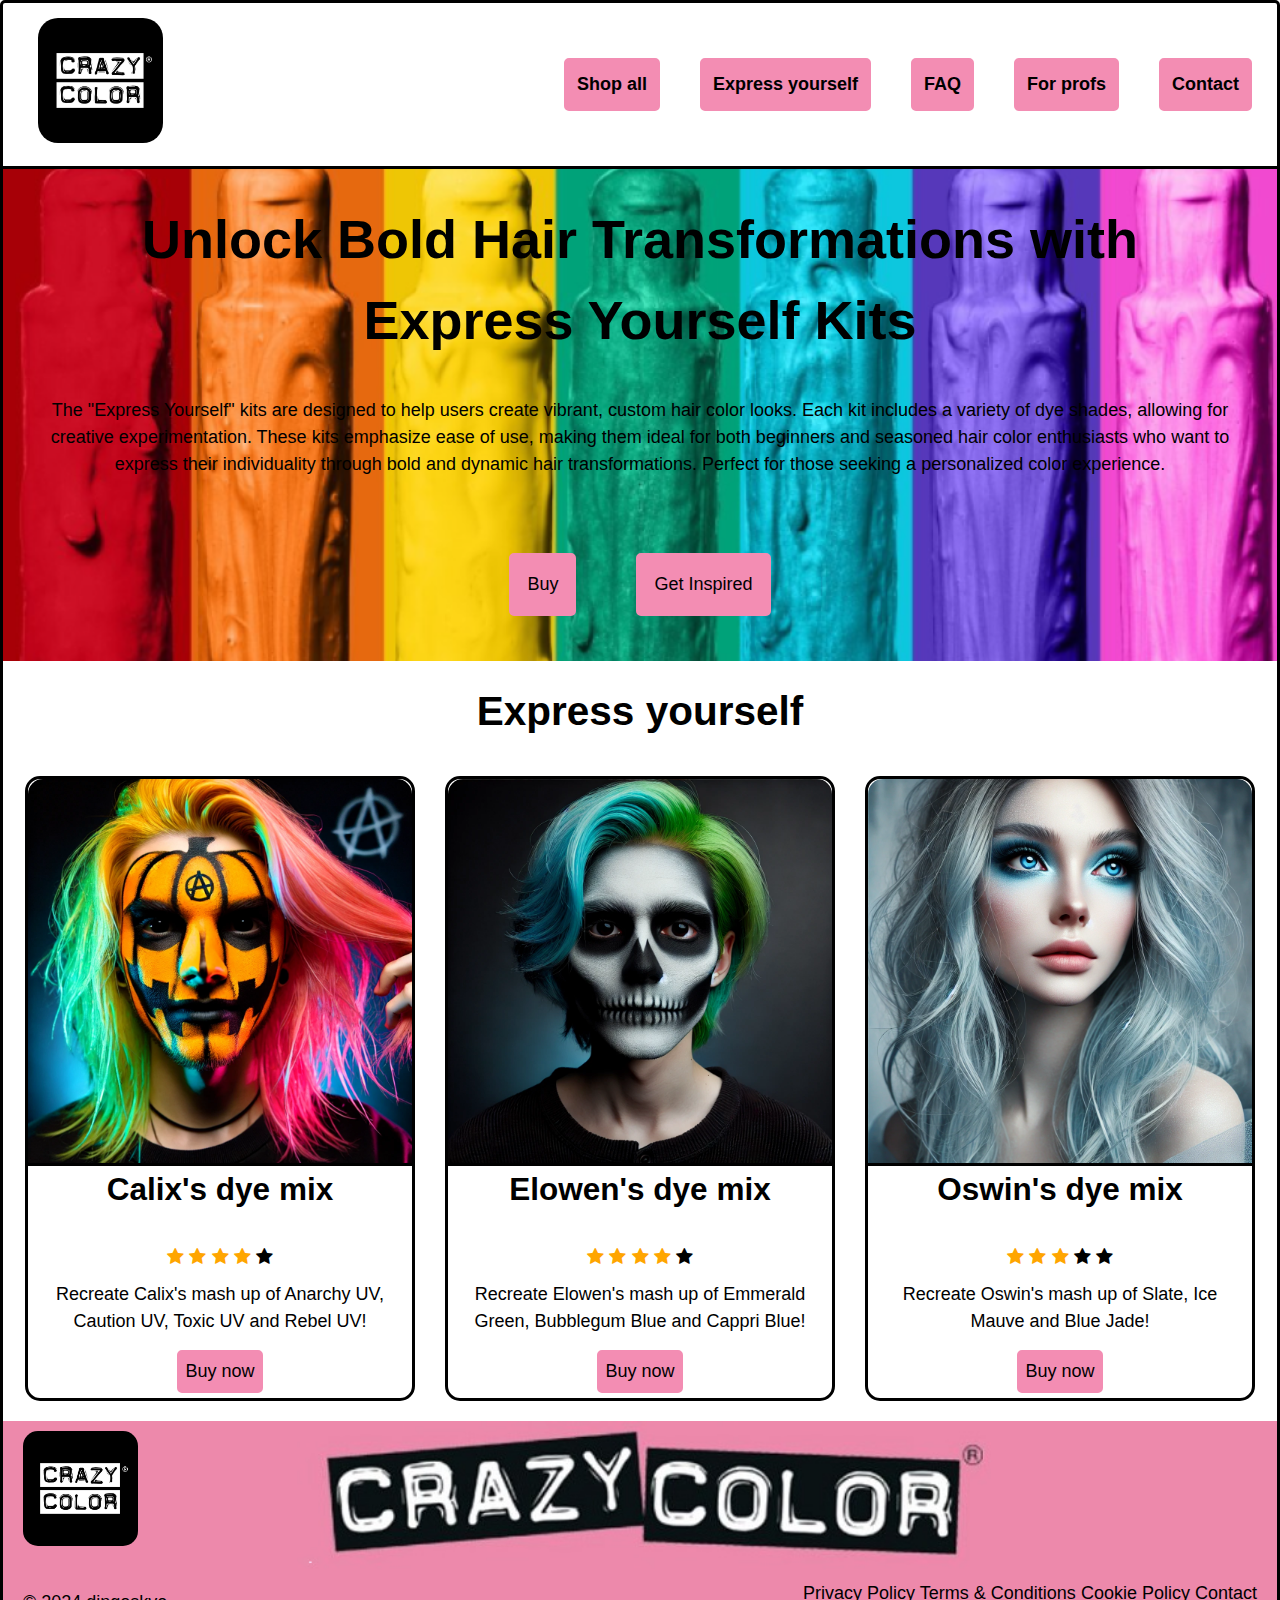
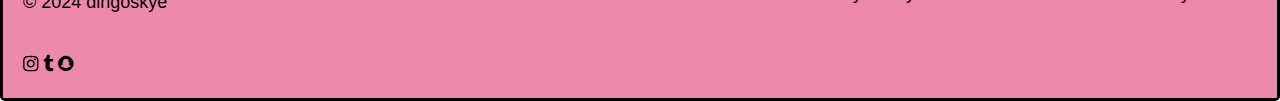
<file: index.html>
<!DOCTYPE html>
<html lang="en">

<head>
    <meta charset="UTF-8">
    <meta name="viewport" content="width=device-width, initial-scale=1.0">
    <link rel="stylesheet" href="css/style.css">
    <link rel="stylesheet" href="https://cdnjs.cloudflare.com/ajax/libs/font-awesome/4.7.0/css/font-awesome.min.css">
    <title>Home</title>
</head>

<body>
    <nav>
        <div>
            <a href="index.html"><img src="images/crazy-colors-logo.jpg" alt="logo"></a>
        </div>
        <div class="text-nav">
            <a href="https://www.crazycolor.co.uk/shop-all?page=2">Shop all</a>
            <a href="#express">Express yourself</a>
            <a href="https://www.crazycolor.co.uk/faqs">FAQ</a>
            <a href="https://pro.crazycolor.co.uk/?_gl=1%2A1i97fca%2A_gcl_au%2AOTgxMzMzNzkxLjE3Mjc4OTE4MDQ.">For profs</a>
            <a href="contact.html">Contact</a>
        </div>
    </nav>
    <header>
        <div>
            <h1>Unlock Bold Hair Transformations with Express Yourself Kits</h1>
            <p>The "Express Yourself" kits are designed to help users create vibrant, custom hair color looks. Each
                kit
                includes a variety of dye shades, allowing for creative experimentation. These kits emphasize ease
                of
                use,
                making them ideal for both beginners and seasoned hair color enthusiasts who want to express their
                individuality through bold and dynamic hair transformations. Perfect for those seeking a
                personalized
                color
                experience.</p>
        </div>
        <div id="header-buttons">
            <a href="https://www.crazycolor.co.uk/express-yourself">Buy</a>
            <a href="https://www.crazycolor.co.uk/get-inspired/">Get Inspired</a>
        </div>
    </header>
    <main>
        <section>
            <h2 id="express">Express yourself</h2>
            <div class="product-container">
                <article class="left-product">
                    <img src="images/Calix.jpg"
                        alt="Calix with the hairstyle created with Anarchy UV, Caution UV, Toxic UV and Rebel UV.">
                    <h3>Calix's dye mix</h3>
                    <div>
                        <span class="fa fa-star checked"></span>
                        <span class="fa fa-star checked"></span>
                        <span class="fa fa-star checked"></span>
                        <span class="fa fa-star checked"></span>
                        <span class="fa fa-star"></span>
                    </div>
                    <p>Recreate Calix's mash up of Anarchy UV, Caution UV, Toxic UV and Rebel UV!</p>
                    <div class="bottom-button">
                        <a href="https://www.crazycolor.co.uk/express-yourself">Buy now</a>
                    </div>
                </article>
                <article class="middle-product">
                    <img src="images/Elowen.jpg"
                        alt="Elowen with the hairstyle created with Emmerald Green, Bubblegum Blue and Cappri Blue.">
                    <h3>Elowen's dye mix</h3>
                    <div>
                        <span class="fa fa-star checked"></span>
                        <span class="fa fa-star checked"></span>
                        <span class="fa fa-star checked"></span>
                        <span class="fa fa-star checked"></span>
                        <span class="fa fa-star"></span>
                    </div>
                    <p>Recreate Elowen's mash up of Emmerald Green, Bubblegum Blue and Cappri Blue!</p>
                    <div class="bottom-button">
                        <a href="https://www.crazycolor.co.uk/express-yourself">Buy now</a>
                    </div>
                </article>
                <article class="right-product">
                    <img src="images/Oswin.jpg"
                        alt="Oswin with the hairstyle created with Slate, Ice Mauve and Blue Jade.">
                    <h3>Oswin's dye mix</h3>
                    <div>
                        <span class="fa fa-star checked"></span>
                        <span class="fa fa-star checked"></span>
                        <span class="fa fa-star checked"></span>
                        <span class="fa fa-star"></span>
                        <span class="fa fa-star"></span>
                    </div>
                    <p>Recreate Oswin's mash up of Slate, Ice Mauve and Blue Jade!</p>
                    <div class="bottom-button">
                        <a href="https://www.crazycolor.co.uk/express-yourself">Buy now</a>
                    </div>
                </article>
            </div>
        </section>
    </main>
    <footer>
        <div>
            <a href="index.html"><img src="images/crazy-colors-logo.jpg" alt="logo"></a>
        </div>
        <div class="container-footer">
            <div class="footer-left">
                <p>&copy; 2024 dingoskye</p>
            </div>
            <div class="footer-right">
                <a href="https://www.crazycolor.co.uk/privacy-policy">Privacy Policy</a>
                <a href="https://www.crazycolor.co.uk/terms-and-conditions/">Terms & Conditions</a>
                <a href="https://www.crazycolor.co.uk/cookie-policy">Cookie Policy</a>
                <a href="contact.html">Contact</a>
            </div>
        </div>
        <div class="socials">
            <a href="https://www.instagram.com/dingoskye/" class="fa fa-instagram"></a>
            <a href="https://www.tumblr.com/dingoskye?source=share" class="fa fa-tumblr"></a>
            <a href="https://www.snapchat.com/add/shial?share_id=6RFkQP8_jyo&locale=nl-NL" class="fa fa-snapchat"></a>
        </div>
    </footer>
</body>

</html>
</file>
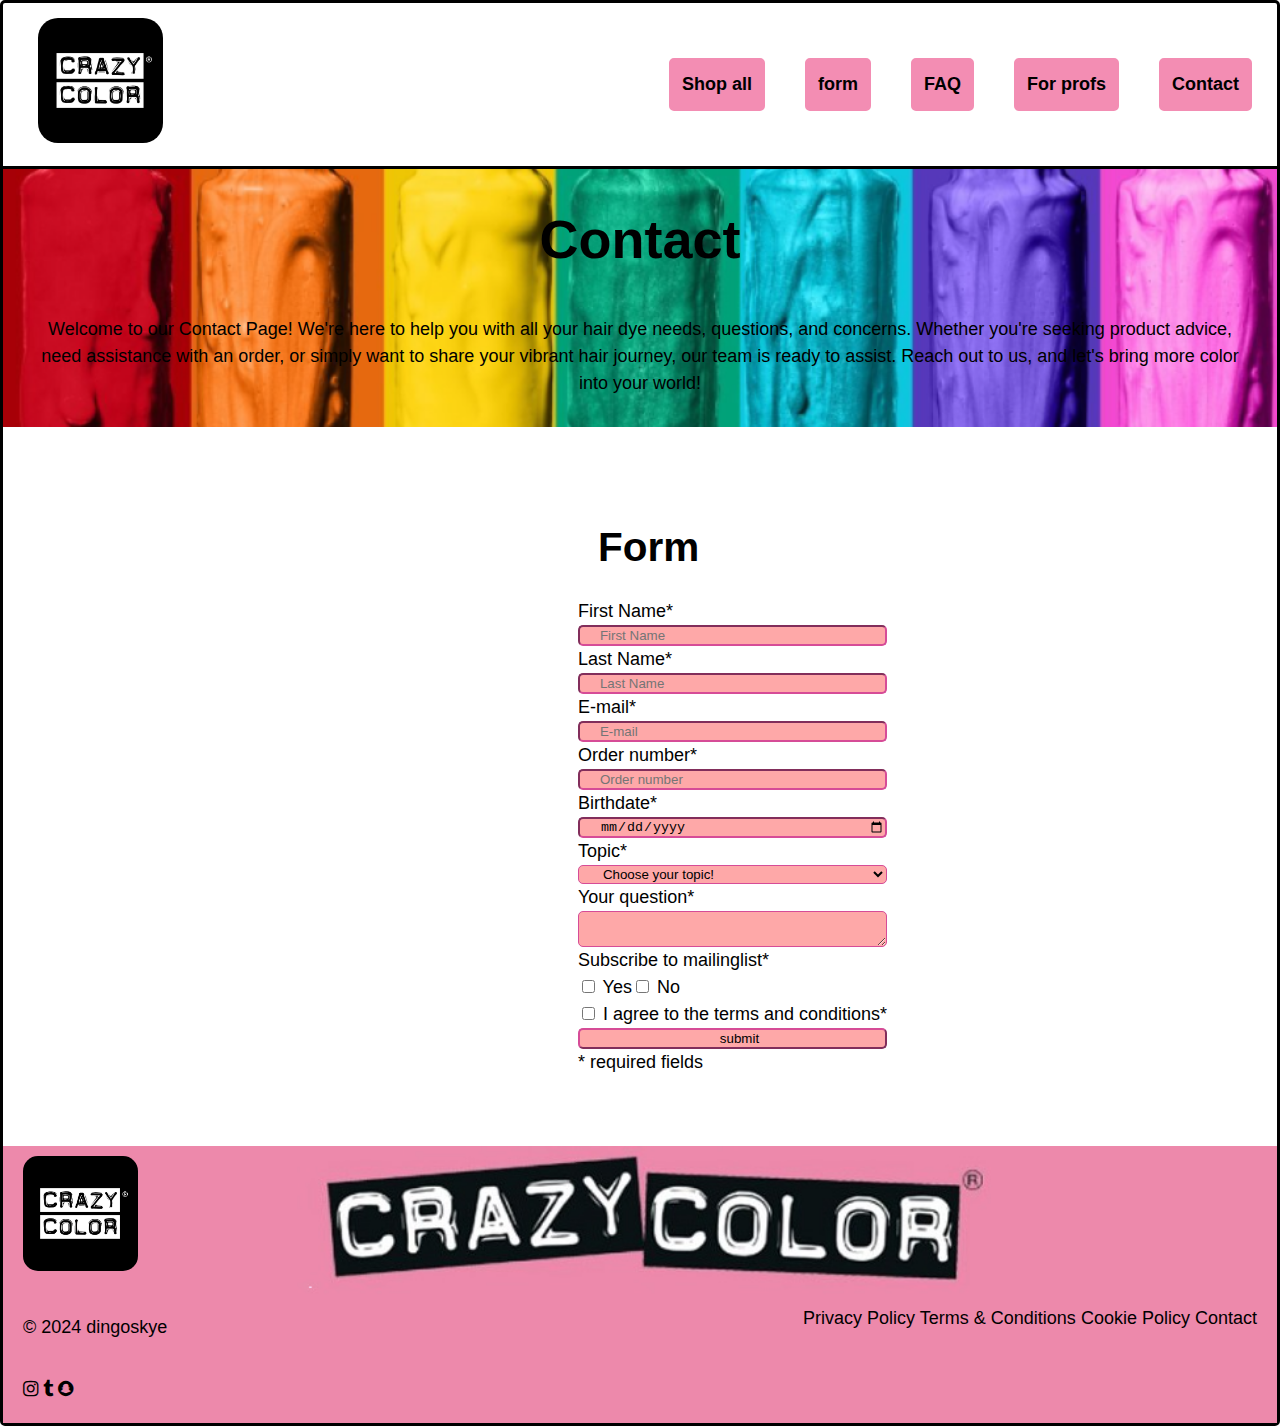
<file: contact.html>
<!DOCTYPE html>
<html lang="en">

<head>
    <meta charset="UTF-8">
    <meta name="viewport" content="width=device-width, initial-scale=1.0">
    <link rel="stylesheet" href="css/style.css">
    <link rel="stylesheet" href="https://cdnjs.cloudflare.com/ajax/libs/font-awesome/4.7.0/css/font-awesome.min.css">
    <title>contact</title>
</head>

<body>
    <nav>
        <div>
            <a href="index.html"><img src="images/crazy-colors-logo.jpg" alt="logo"></a>
        </div>
        <div class="text-nav">
            <a href="https://www.crazycolor.co.uk/shop-all?page=2">Shop all</a>
            <a href="#form">form</a>
            <a href="https://www.crazycolor.co.uk/faqs">FAQ</a>
            <a href="https://pro.crazycolor.co.uk/?_gl=1%2A1i97fca%2A_gcl_au%2AOTgxMzMzNzkxLjE3Mjc4OTE4MDQ.">For
                profs</a>
            <a href="contact.html">Contact</a>
        </div>
    </nav>
    <header>
        <div>
            <h1>Contact</h1>
            <p> Welcome to our Contact Page! We're here to help you with all your hair dye needs, questions, and
                concerns. Whether you're seeking product advice, need assistance with an order, or simply want to share
                your vibrant hair journey, our team is ready to assist. Reach out to us, and let's bring more color into
                your world!</p>
        </div>
    </header>
    <main>
        <div class="test">
            <section class="center-container">
                <form action="thanks.html" method="POST">
                    <h2 id="form">Form</h2>
                    <div class="formfield">
                        <div class="justify-form">
                            <label for="first-name">First Name*</label>
                            <input type="text" name="first-name" id="first-name" placeholder="First Name" required>
                        </div>
                        <div class="justify-form">
                            <label for="last-name">Last Name*</label>
                            <input type="text" name="last-name" id="last-name" placeholder="Last Name" required>
                        </div>
                    </div>
                    <div class="formfield">
                        <label for="email">E-mail*</label>
                        <input type="email" name="email" id="email" placeholder="E-mail" required>
                    </div>
                    <div class="formfield">
                        <div class="justify-form">
                            <label for="ordernumber">Order number*</label>
                            <input type="text" name="ordernumber" id="ordernumber" placeholder="Order number">
                        </div>
                        <div class="justify-form">
                            <label for="birthdate">Birthdate*</label>
                            <input type="date" id="birthdate" name="birthdate" required>
                        </div>
                    </div>
                    <div class="formfield">
                        <label for="topic">Topic*</label>
                        <select id="topic" name="topic" required>
                            <option value="" disabled selected>Choose your topic!</option>
                            <option value="0">General question</option>
                            <option value="1">Shipping and returns</option>
                            <option value="2">Color specific</option>
                            <option value="3">Subscriptions</option>
                        </select>
                    </div>
                    <div class="formfield-textarea">
                        <label for="question">Your question*</label>
                        <textarea id="question" name="question"></textarea>
                    </div>
                    <div class="formfield">
                        <div>
                            <span class="label">Subscribe to mailinglist*</span>
                        </div>
                        <div class="radios-container">
                            <div>
                                <input type="checkbox" id="yes" name="yes" value="yes" required>
                                <label for="yes">Yes</label>
                            </div>
                            <div>
                                <input type="checkbox" id="no" name="no" value="no">
                                <label for="no">No</label>
                            </div>
                        </div>
                    </div>
                    <div class="formfield-checkbox">
                        <input type="checkbox" id="agreed" name="agreed" value="agreed" required>
                        <label for="agreed">I agree to the terms and conditions*</label>
                    </div>
                    <div class="formfield">
                        <button type="submit">submit</button>
                    </div>
                    <div class="formfield">
                        <label for="must">* required fields</label>
                    </div>
                </form>
    </main>
    <footer>
        <div>
            <a href="index.html"><img src="images/crazy-colors-logo.jpg" alt="logo"></a>
        </div>
        <div class="container-footer">
            <div class="footer-left">
                <p>&copy; 2024 dingoskye</p>
            </div>
            <div class="footer-right">
                <a href="https://www.crazycolor.co.uk/privacy-policy">Privacy Policy</a>
                <a href="https://www.crazycolor.co.uk/terms-and-conditions/">Terms & Conditions</a>
                <a href="https://www.crazycolor.co.uk/cookie-policy">Cookie Policy</a>
                <a href="contact.html">Contact</a>
            </div>
        </div>
        <div class="socials">
            <a href="https://www.instagram.com/dingoskye/" class="fa fa-instagram"></a>
            <a href="https://www.tumblr.com/dingoskye?source=share" class="fa fa-tumblr"></a>
            <a href="https://www.snapchat.com/add/shial?share_id=6RFkQP8_jyo&locale=nl-NL" class="fa fa-snapchat"></a>
        </div>
    </footer>
</body>

</html>
</file>
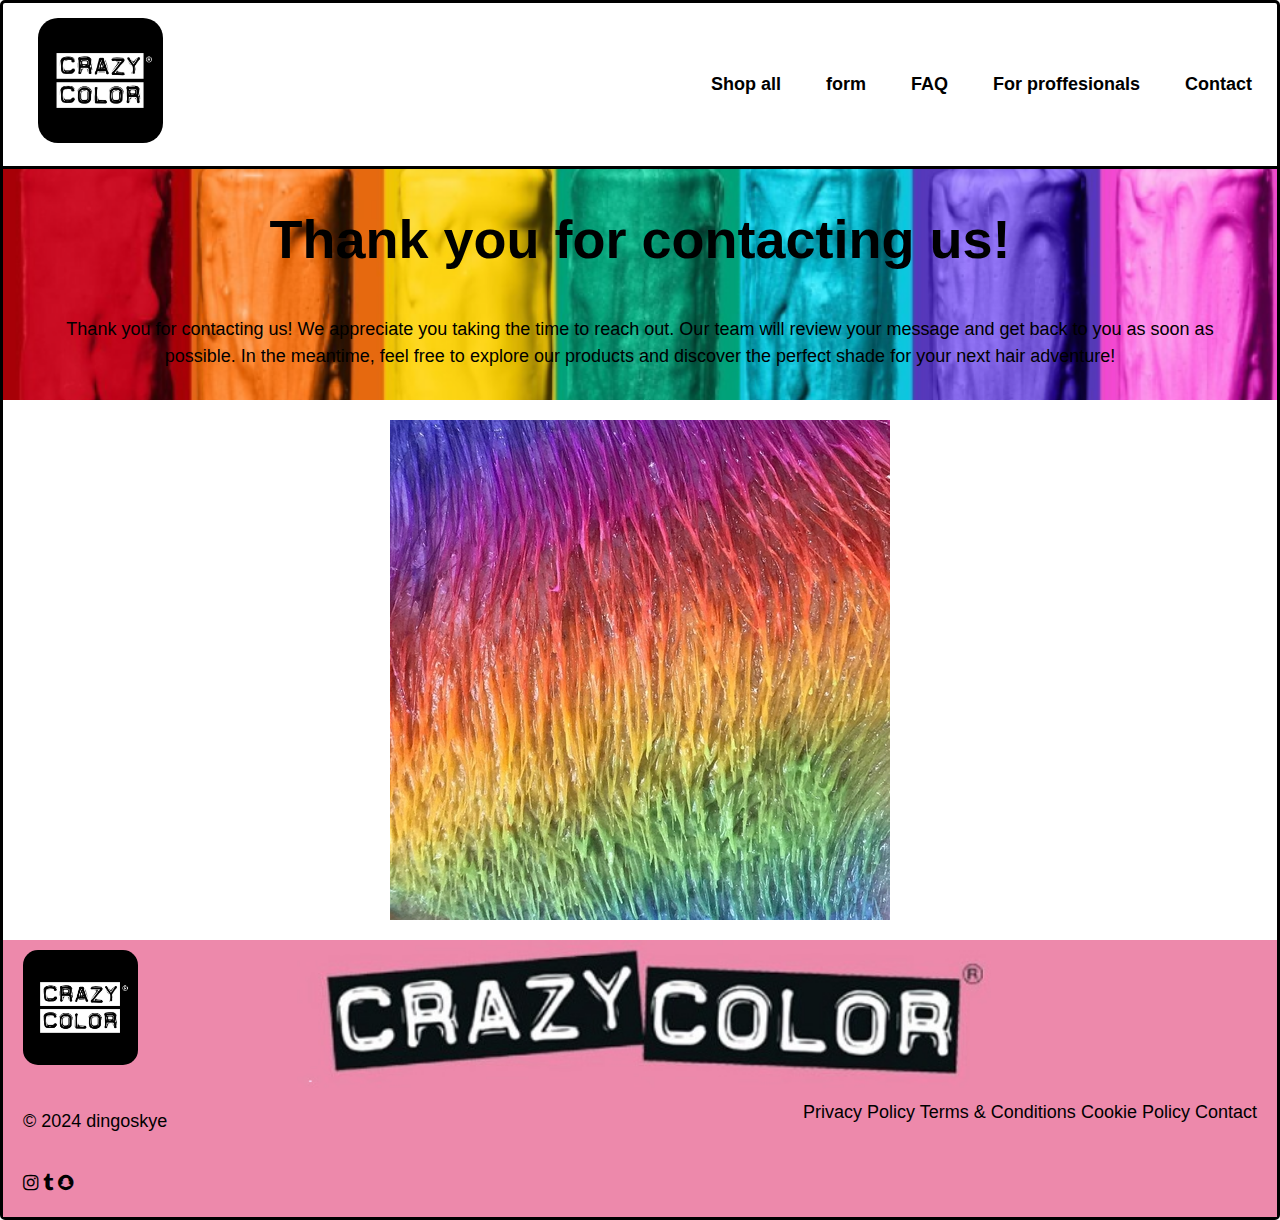
<file: thanks.html>
<!DOCTYPE html>
<html lang="en">

<head>
    <meta charset="UTF-8">
    <meta name="viewport" content="width=device-width, initial-scale=1.0">
    <link rel="stylesheet" href="css/style.css">
    <link rel="stylesheet" href="https://cdnjs.cloudflare.com/ajax/libs/font-awesome/4.7.0/css/font-awesome.min.css">
    <title>contact</title>
</head>

<body>
    <nav>
        <div>
            <a href="index.html"><img src="images/crazy-colors-logo.jpg" alt="logo"></a>
        </div>
        <div>
            <a href="https://www.crazycolor.co.uk/shop-all?page=2">Shop all</a>
            <a href="#form">form</a>
            <a href="https://www.crazycolor.co.uk/faqs">FAQ</a>
            <a href="https://pro.crazycolor.co.uk/?_gl=1%2A1i97fca%2A_gcl_au%2AOTgxMzMzNzkxLjE3Mjc4OTE4MDQ.">For
                proffesionals</a>
            <a href="contact.html">Contact</a>
        </div>
    </nav>
    <header>
        <div>
            <h1>Thank you for contacting us!</h1>
            <p> Thank you for contacting us! We appreciate you taking the time to reach out. Our team will review your
                message and get back to you as soon as possible. In the meantime, feel free to explore our products and
                discover the perfect shade for your next hair adventure!</p>
        </div>
    </header>
    <main>
        <img src="images/Background-img-header.jpg" alt="rainbow hair">
    </main>
    <footer>
        <div>
            <a href="index.html"><img src="images/crazy-colors-logo.jpg" alt="logo"></a>
        </div>
        <div class="container-footer">
            <div class="footer-left">
                <p>&copy; 2024 dingoskye</p>
            </div>
            <div class="footer-right">
                <a href="https://www.crazycolor.co.uk/privacy-policy">Privacy Policy</a>
                <a href="https://www.crazycolor.co.uk/terms-and-conditions/">Terms & Conditions</a>
                <a href="https://www.crazycolor.co.uk/cookie-policy">Cookie Policy</a>
                <a href="contact.html">Contact</a>
            </div>
        </div>
        <div class="socials">
            <a href="https://www.instagram.com/dingoskye/" class="fa fa-instagram"></a>
            <a href="https://www.tumblr.com/dingoskye?source=share" class="fa fa-tumblr"></a>
            <a href="https://www.snapchat.com/add/shial?share_id=6RFkQP8_jyo&locale=nl-NL" class="fa fa-snapchat"></a>
        </div>
    </footer>
</body>

</html>
</file>
<file: css/style.css>
* {
    box-sizing: border-box;
}

html {
    font-size: 18px;
    line-height: 1.5;
    scroll-behavior: smooth;
}

body {
    margin: 0;
    font-family: Arial, Helvetica, sans-serif;
    border-style: solid;
    border-color: #000000;
    border-radius: 5px;
}

h1,
h2,
h3 {
    margin-top: 0;
}

h1 {
    font-size: 3rem;
}

h2 {
    font-size: 2.25rem;
}

h3 {
    font-size: 1.75rem;
}

p {
    margin-bottom: 0;
}

nav {
    padding: 5px;
    border-bottom: solid #000000;
    display: flex;
    flex-direction: row;
    align-items: center;
    justify-content: space-between;
}

.text-nav {
    margin: 5px;
    padding: 5px;
    display: flex;
    gap: 20px;
}

nav a {
    margin: 10px;
    padding: 10px;
    color: #000000;
    font-weight: bold;
    text-decoration: none;
}

nav a img {
    text-decoration: none;
    max-width: 125px;
    border-radius: 20px;
    margin: 10px;
}

.text-nav a {
    background-color: #F38DB3;
    border: solid #F38DB3;
    border-radius: 5px;
}

.text-nav a:hover {
    background-color: #D64C97;
    border: solid #D64C97;
    border-radius: 10px;
    transition: 0.5s;
}

header {
    background-image: url(../images/Schermafbeelding2024-10-05022411.png);
    background-size: cover;
    background-repeat: no-repeat;
    background-position: center;
    display: flex;
    flex-direction: column;
    justify-content: center;
    align-items: center;
}

header div {
    padding: 15px;
    margin: 15px;
    justify-content: center;
    align-items: center;
    text-align: center;
}

#header-buttons {
    margin: 15px;
    display: flex;
    flex-direction: row;
    justify-content: center;
    gap: 30px;
}

header a {
    padding: 15px;
    margin: 15px;
    color: #000000;
    text-decoration: none;
    background-color: #F38DB3;
    border: solid #F38DB3;
    border-radius: 5px;
}

header a:hover{
    background-color: #D64C97;
    border: solid #D64C97;
    border-radius: 10px;
    transition: 0.5s;
}

main {
    padding: 10px;
    margin: 10px;
    display: flex;
    justify-content: center;
    align-items: center;
}

#express {
    text-align: center;
}

.product-container {
    display: flex;
    align-items: center;
    justify-content: center;
    gap: 30px;
}

.left-product img, .middle-product img, .right-product img {
    display: inline-flex;
    max-width: 30vw;
    border-top-left-radius: 15px;
    border-top-right-radius: 15px;
    border-bottom: solid #000000;
}

.left-product, .middle-product, .right-product {
    display: flex;
    flex-direction: column;
    border: solid #000000;
    border-radius: 15px;
    text-align: center;
    max-height: min-content;
    max-width: min-content;
}

.checked {
    color: orange;
}

article p {
    margin: 5px;
    padding: 5px;
    text-align:center;
}

.bottom-button a {
    display: inline-flex;
    justify-content: space-around;
    margin: 5px;
    padding: 5px;
    color: #000000;
    text-decoration: none;
    background-color: #F38DB3;
    border: solid #F38DB3;
    border-radius: 5px;
}

.bottom-button a:hover {
    background-color: #D64C97;
    border: solid #D64C97;
    border-radius: 10px;
    transition: 0.5s;
}

footer {
    display: flex;
    flex-direction: column;
    background-image: url(../images/Background-img-header3.jpg);
    background-size: cover;
    background-repeat: no-repeat;
    background-position:top;
}

footer a img {
    margin: 5px 15px;
    padding: 5px;
    display: block;
    text-decoration: none;
    max-width: 125px;
    border-radius: 20px;
}

.container-footer {
    margin: 10px 15px;
    padding: 5px;
    display: flex;
    align-items: center;
    justify-content: space-between;
}

footer a {
    color: #000000;
    text-decoration: none;
}

.socials {
    margin: 15px;
    padding: 5px;
}

.center-container {
    margin: 15px;
    margin-left: 200px;
    padding: 15px;
    display: flex;
    align-items: center;
}
form {
    width: 100%;
    margin: 0 auto;
}
form, #form {
    padding: 10px;
    margin: 10px;
    display: flex;
    flex-direction: column;
    align-content:space-evenly;
    justify-content: center;
}


.formfield {
    display: flex;
    flex-direction: column;
    justify-content: center;
}

.formfield-textarea {
    display: flex;
    flex-direction: column;
    justify-content: center;
}

.justify-form {
    display: flex;
    flex-direction: column;
    justify-content: center;
}

input, select, textarea, button {
    border-radius: 5px;
    border-color: #D64C97;
}

input[type=text], [type=date], [type=email] {
    text-shadow: 10px #000000;
    background-color: #fea8a8;
    background-position: 10px 10px;
    background-repeat: no-repeat;
    padding-left: 20px;
  }

select, textarea, button {
    text-shadow: 10px #000000;
    background-color: #fea8a8;
    background-position: 10px 10px;
    background-repeat: no-repeat;
    padding-left: 20px;
}

.radios-container {
    display: flex;
    justify-items: center;
}

@media (max-width: 480px) {
    html {
        font-size: 12px;
    }

    * {
        box-sizing: border-box;
    }

    body {
        padding: 0;
        margin: 0;
    }
 
    nav {
        padding: 0;
        margin: 0;
        flex-direction: column;
        align-items: center;
        justify-content: center;
    }

    a {
        flex-direction: column;
    }

    .text-nav {
        flex-direction: column;
        align-items: center;
        justify-content: center;
        gap: 0;
    }
 
    header {
        padding: 0;
        margin: 0;
        flex-direction: column;
    }

    #header-buttons {
        flex-direction: column;
        gap: 0;

    }

    main {
        flex-direction: column;
        max-width: 100%;
    }

    .center-container {
        margin-left: 0px;
        align-items: center;
        justify-content: center;
    }

    .product-container {
        flex-direction: column;
    }

    footer {
        flex-direction: column;
        justify-content: center;
        align-items: center;
        max-width: 100%;
    }

    .container-footer {
        flex-direction: column;
        max-width: 100%;
    }

    .footer-right {
        flex-direction: column;
        max-width: 100%;
    }

    .background {
        max-width: 100%;
    }


}
</file>
